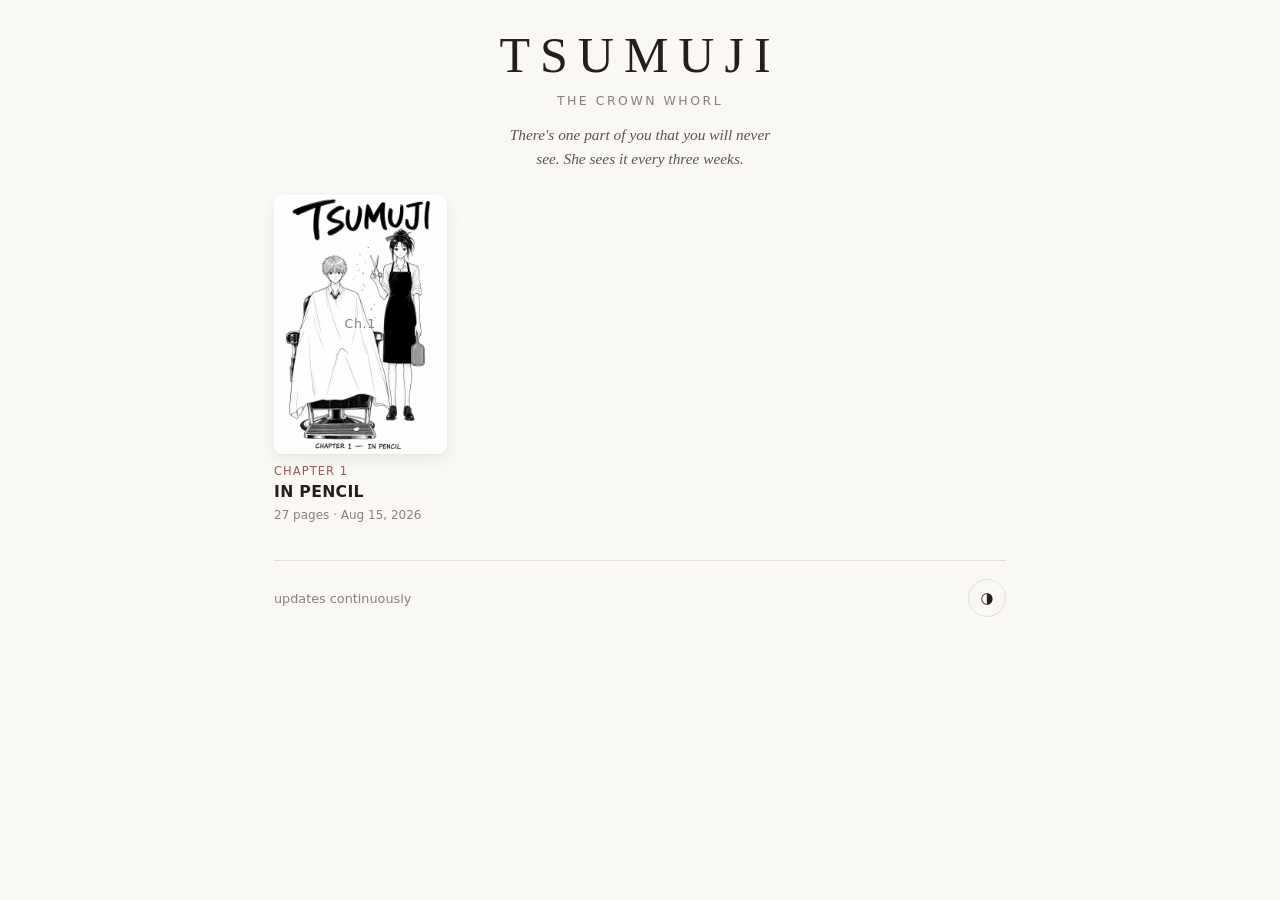
<file: index.html>
<!doctype html>
<html lang="en">
<head>
<meta charset="utf-8">
<meta name="viewport" content="width=device-width, initial-scale=1, viewport-fit=cover">
<title>AIBIKI</title>
<meta name="theme-color" content="#0f0c08" id="tc">
<link rel="stylesheet" href="assets/site.css">
<script>try{var t=localStorage.getItem('aibiki:theme');if(t)document.documentElement.dataset.theme=t}catch(e){}</script>
</head>
<body data-page="index">

<main class="wrap">
  <header class="masthead">
    <h1 id="s-title">&hellip;</h1>
    <p class="sub" id="s-sub"></p>
    <p class="tag" id="s-tag"></p>
  </header>

  <a class="resume" id="resume" hidden></a>

  <ul class="grid" id="grid" aria-label="Chapters"></ul>
  <p class="note" id="note" hidden></p>

  <footer class="foot">
    <span>updates continuously</span>
    <button class="btn" data-theme-toggle aria-label="Toggle dark or light theme" title="Toggle theme">&#9681;</button>
  </footer>
</main>

<script src="assets/site.js"></script>
</body>
</html>
</file>
<file: assets/site.css>
/* manga reader — phone first, no deps */

/* TSUMUJI — soft paper light by default; a quiet dark for night reading */
:root{
  --bg:#faf8f5; --fg:#231f1d; --muted:#8a8079;
  --card:#fff; --ph:#efeae4; --edge:rgba(35,25,20,.11);
  --bar:rgba(250,248,245,.9); --acc:#9c5a5a;
  --shadow:0 1px 2px rgba(0,0,0,.04),0 6px 20px rgba(0,0,0,.06);
  --serif:"Iowan Old Style","Palatino Linotype",Palatino,"Book Antiqua",Georgia,serif;
  --sans:system-ui,-apple-system,"Segoe UI",Roboto,Helvetica,Arial,sans-serif;
  --pad:max(14px,env(safe-area-inset-left));
  color-scheme:light;
}
@media (prefers-color-scheme:dark){
  :root:not([data-theme="light"]){
    --bg:#121110; --fg:#ece7e2; --muted:#8e8681;
    --card:#1b1918; --ph:#211e1c; --edge:rgba(255,245,240,.10);
    --bar:rgba(18,17,16,.88); --acc:#c98686;
    --shadow:0 0 0 1px rgba(255,245,240,.06),0 10px 28px rgba(0,0,0,.5);
    color-scheme:dark;
  }
}
:root[data-theme="dark"]{
  --bg:#121110; --fg:#ece7e2; --muted:#8e8681;
  --card:#1b1918; --ph:#211e1c; --edge:rgba(255,245,240,.10);
  --bar:rgba(18,17,16,.88); --acc:#c98686;
  --shadow:0 0 0 1px rgba(255,245,240,.06),0 10px 28px rgba(0,0,0,.5);
  color-scheme:dark;
}

*,*::before,*::after{box-sizing:border-box}
html{-webkit-text-size-adjust:100%}
body{
  margin:0; background:var(--bg); color:var(--fg);
  font-family:var(--sans); font-size:16px; line-height:1.5;
  -webkit-font-smoothing:antialiased;
  -webkit-overflow-scrolling:touch; overscroll-behavior-y:none;
}
a{color:inherit;text-decoration:none}
[hidden]{display:none!important}
a,button,summary{touch-action:manipulation}
img{max-width:100%}
:focus-visible{outline:2px solid var(--acc);outline-offset:2px;border-radius:4px}
@media (prefers-reduced-motion:reduce){
  *,*::before,*::after{animation-duration:.01ms!important;transition-duration:.01ms!important;scroll-behavior:auto!important}
}

.btn{
  display:inline-flex;align-items:center;justify-content:center;
  min-width:38px;height:38px;padding:0 10px;
  font:inherit;font-size:15px;line-height:1;color:var(--fg);
  background:transparent;border:1px solid var(--edge);border-radius:999px;
  cursor:pointer;
}
.btn:active{background:var(--ph)}

/* ---------- index ---------- */
.wrap{max-width:760px;margin:0 auto;padding:calc(28px + env(safe-area-inset-top)) var(--pad) calc(32px + env(safe-area-inset-bottom))}
.masthead{text-align:center;margin:0 0 24px;font-family:var(--serif)}
.masthead h1{
  margin:0;font-size:clamp(34px,10vw,50px);line-height:1.08;font-weight:500;
  letter-spacing:.2em;text-transform:uppercase;
}
.masthead .sub{margin:.6rem 0 0;font-family:var(--sans);font-size:.78rem;letter-spacing:.2em;text-transform:uppercase;color:var(--muted)}
.masthead .tag{margin:.8rem auto 0;max-width:34ch;font-size:.96rem;font-style:italic;line-height:1.55;color:var(--fg);opacity:.75}

.resume{
  display:flex;align-items:center;gap:.5rem;width:max-content;max-width:100%;
  margin:0 auto 22px;padding:9px 16px;
  font-size:.9rem;font-weight:500;
  background:var(--card);border:1px solid var(--edge);border-radius:999px;box-shadow:var(--shadow);
}
.resume::before{content:"";width:6px;height:6px;border-radius:50%;background:var(--acc);flex:none}

.grid{list-style:none;display:grid;grid-template-columns:repeat(auto-fill,minmax(148px,1fr));gap:16px 14px;margin:0;padding:0}
.card{display:block;height:100%}
.card .box{border-radius:8px;box-shadow:var(--shadow);overflow:hidden}
.card:active .box{transform:scale(.985)}
.card .box{transition:transform .12s ease}
.cnum{display:block;margin:.6rem 0 .1rem;font-size:.72rem;letter-spacing:.09em;text-transform:uppercase;color:var(--acc)}
.ctitle{display:block;font-family:var(--sans);font-weight:650;font-size:.98rem;line-height:1.3;letter-spacing:.02em}
.cmeta{display:block;margin-top:.22rem;font-size:.75rem;color:var(--muted)}

.foot{
  display:flex;align-items:center;justify-content:space-between;gap:12px;
  margin-top:36px;padding-top:18px;border-top:1px solid var(--edge);
  font-size:.8rem;color:var(--muted);
}
.note{margin:24px 0;text-align:center;color:var(--muted);font-size:.9rem}

/* ---------- image box + broken-image placeholder ---------- */
.box{position:relative;aspect-ratio:var(--ar,2/3);background:var(--ph);overflow:hidden}
.box img{display:block;width:100%;height:100%;object-fit:cover}
.box .ph{
  position:absolute;inset:0;display:flex;align-items:center;justify-content:center;
  font-size:.78rem;letter-spacing:.06em;color:var(--muted);
}
.box.err img{display:none}

/* ---------- reader ---------- */
body[data-page="read"]{background:var(--bg)}
.pages{max-width:720px;margin:0 auto;display:flex;flex-direction:column;gap:4px}
.page{width:100%}
.page .box{box-shadow:var(--shadow)}
.page .box img{object-fit:contain}

.topbar{
  position:fixed;top:0;left:0;right:0;z-index:20;
  display:flex;align-items:center;gap:8px;
  padding:8px var(--pad);padding-top:calc(8px + env(safe-area-inset-top));
  background:var(--bar);-webkit-backdrop-filter:blur(12px);backdrop-filter:blur(12px);
  border-bottom:1px solid var(--edge);
  transform:translateY(-102%);transition:transform .18s ease;
}
body.bar .topbar{transform:none}
.topbar .meta{flex:1;min-width:0;text-align:center;font-size:.82rem;color:var(--muted);white-space:nowrap;overflow:hidden;text-overflow:ellipsis}

.chnav{
  display:flex;gap:10px;justify-content:center;align-items:center;flex-wrap:wrap;
  max-width:720px;margin:0 auto;
  padding:26px var(--pad) calc(26px + env(safe-area-inset-bottom));
}
.chnav a,.chnav span{padding:10px 16px;border:1px solid var(--edge);border-radius:999px;font-size:.85rem}
.chnav span{color:var(--muted);opacity:.6}

/* scroll mode */
body.mode-scroll .pages{padding-top:calc(48px + env(safe-area-inset-top))} /* clears the fixed topbar */

/* paging mode */
body.mode-page{overflow:hidden;height:100vh;height:100svh}
body.mode-page .pages{gap:0;max-width:none;height:100vh;height:100svh}
body.mode-page .page{display:none}
body.mode-page .page.cur{display:block;height:100%}
body.mode-page .box{aspect-ratio:auto;height:100%;background:transparent}
body.mode-page .box img{object-fit:contain}
body.mode-page .chnav{
  position:fixed;left:0;right:0;bottom:0;z-index:15;
  background:var(--bar);-webkit-backdrop-filter:blur(12px);backdrop-filter:blur(12px);
  border-top:1px solid var(--edge);padding-top:14px;padding-bottom:calc(14px + env(safe-area-inset-bottom));
  transform:translateY(102%);transition:transform .18s ease;
}
body.mode-page.at-end .chnav{transform:none}
</file>
